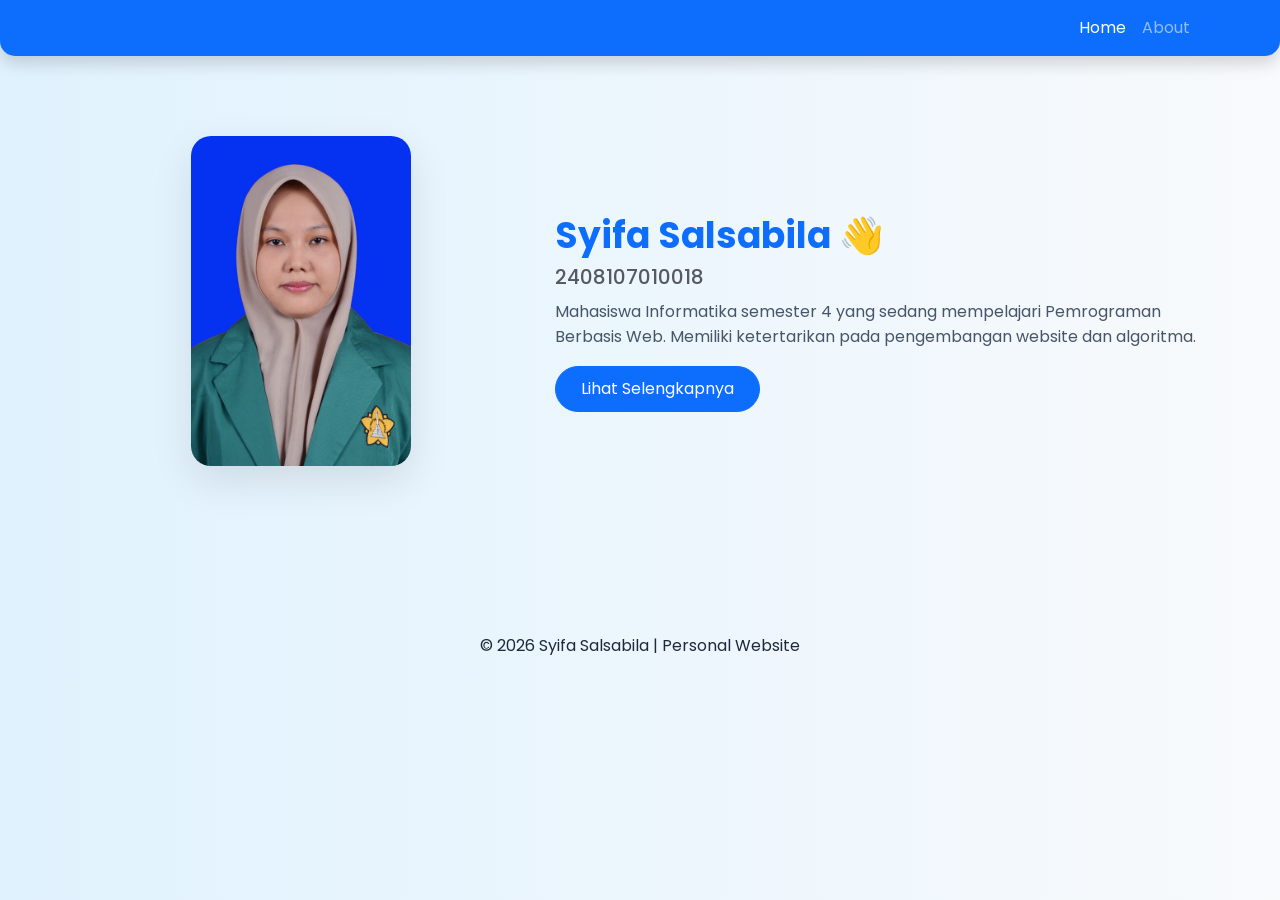
<file: index.html>
<!DOCTYPE html>
<html>
<head>
    <title>Personal Portfolio</title>
     <!-- Bootstrap -->
    <link href="https://cdn.jsdelivr.net/npm/bootstrap@5.3.0/dist/css/bootstrap.min.css" rel="stylesheet">
    <!-- CSS -->
    <link rel="stylesheet" href="style.css">
</head>
    
<body>

<!-- NAVBAR -->
<nav class="navbar navbar-expand-lg navbar-dark bg-primary shadow">
  <div class="container">
    <a class="navbar-brand fw-bold text-primary" href="#">Portfolio</a>

    <button class="navbar-toggler" data-bs-toggle="collapse" data-bs-target="#menu">
      <span class="navbar-toggler-icon"></span>
    </button>

    <div class="collapse navbar-collapse" id="menu">
      <ul class="navbar-nav ms-auto">
        <li class="nav-item"><a class="nav-link active" href="index.html">Home</a></li>
        <li class="nav-item"><a class="nav-link" href="about.html">About</a></li>
      </ul>
    </div>
  </div>
</nav>

<!-- HERO -->
<section class="container hero-section">
  <div class="row align-items-center">

    <div class="col-md-5 text-center mb-4">
      <img src="foto.jpg" class="img-fluid profile-img">
    </div>

    <div class="col-md-7">
      <h1 class="fw-bold text-primary">Syifa Salsabila 👋</h1>
      <h5 class="text-muted">2408107010018</h5>

      <p>
        Mahasiswa Informatika semester 4 yang sedang mempelajari 
        Pemrograman Berbasis Web. Memiliki ketertarikan pada 
        pengembangan website dan algoritma.
      </p>

      <a href="about.html" class="btn btn-primary btn-custom">Lihat Selengkapnya</a>
    </div>

  </div>
</section>

<!-- FOOTER -->
<footer class="text-center p-3 mt-5 footer-custom">
    © 2026 Syifa Salsabila | Personal Website
</footer>

<script src="https://cdn.jsdelivr.net/npm/bootstrap@5.3.0/dist/js/bootstrap.bundle.min.js"></script>

</body>
</html>
</file>
<file: style.css>
@import url('https://fonts.googleapis.com/css2?family=Poppins:wght@300;400;600;700&display=swap');

/* RESET */
* {
    margin: 0;
    padding: 0;
    box-sizing: border-box;
}

/* BODY */
body {
    font-family: 'Poppins', sans-serif;
    background: linear-gradient(to right, #e0f2fe, #f8fafc);
    color: #1e293b;
}

/* NAVBAR */
.navbar {
    border-radius: 0 0 15px 15px;
}

/* HERO */
.hero-section {
    padding: 80px 0;
}

/* FOTO */
.profile-img {
    max-width: 220px;
    border-radius: 20px;
    box-shadow: 0 15px 40px rgba(0,0,0,0.1);
    transition: 0.3s;
}

.profile-img:hover {
    transform: scale(1.05);
}

/* TEXT */
h1 {
    font-size: 36px;
    color: #1e3a8a;
}

h5 {
    margin-bottom: 10px;
}

p {
    color: #475569;
    line-height: 1.6;
}

/* BUTTON */
.btn-custom {
    padding: 10px 25px;
    border-radius: 25px;
    transition: 0.3s;
}

.btn-custom:hover {
    transform: translateY(-3px);
    box-shadow: 0 10px 20px rgba(37, 99, 235, 0.3);
}

/* CARD */
.card-custom {
    border: none;
    border-radius: 20px;
    transition: 0.3s;
    background: white;
}

.card-custom:hover {
    transform: translateY(-8px);
    box-shadow: 0 15px 40px rgba(0,0,0,0.1);
}

/* TABLE */
.table {
    text-align: center;
}

.table th {
    background-color: #2563eb;
    color: white;
}

/* LIST */
.list-group-item {
    border: none;
    border-bottom: 1px solid #e2e8f0;
}

/* FOOTER */
footer-custom {
    background: white;
    box-shadow: 0 -5px 15px rgba(0,0,0,0.05);
}

/* ANIMATION */
.fade-in {
    animation: fade 1.5s ease-in;
}

@keyframes fade {
    from { opacity: 0; transform: translateY(25px); }
    to { opacity: 1; transform: translateY(0); }
}

/* RESPONSIVE */
@media (max-width: 768px) {
    .hero-section {
        text-align: center;
        padding: 50px 20%;
    }

    .profile-img {
        max-width: 180px;
    }
}
</file>
